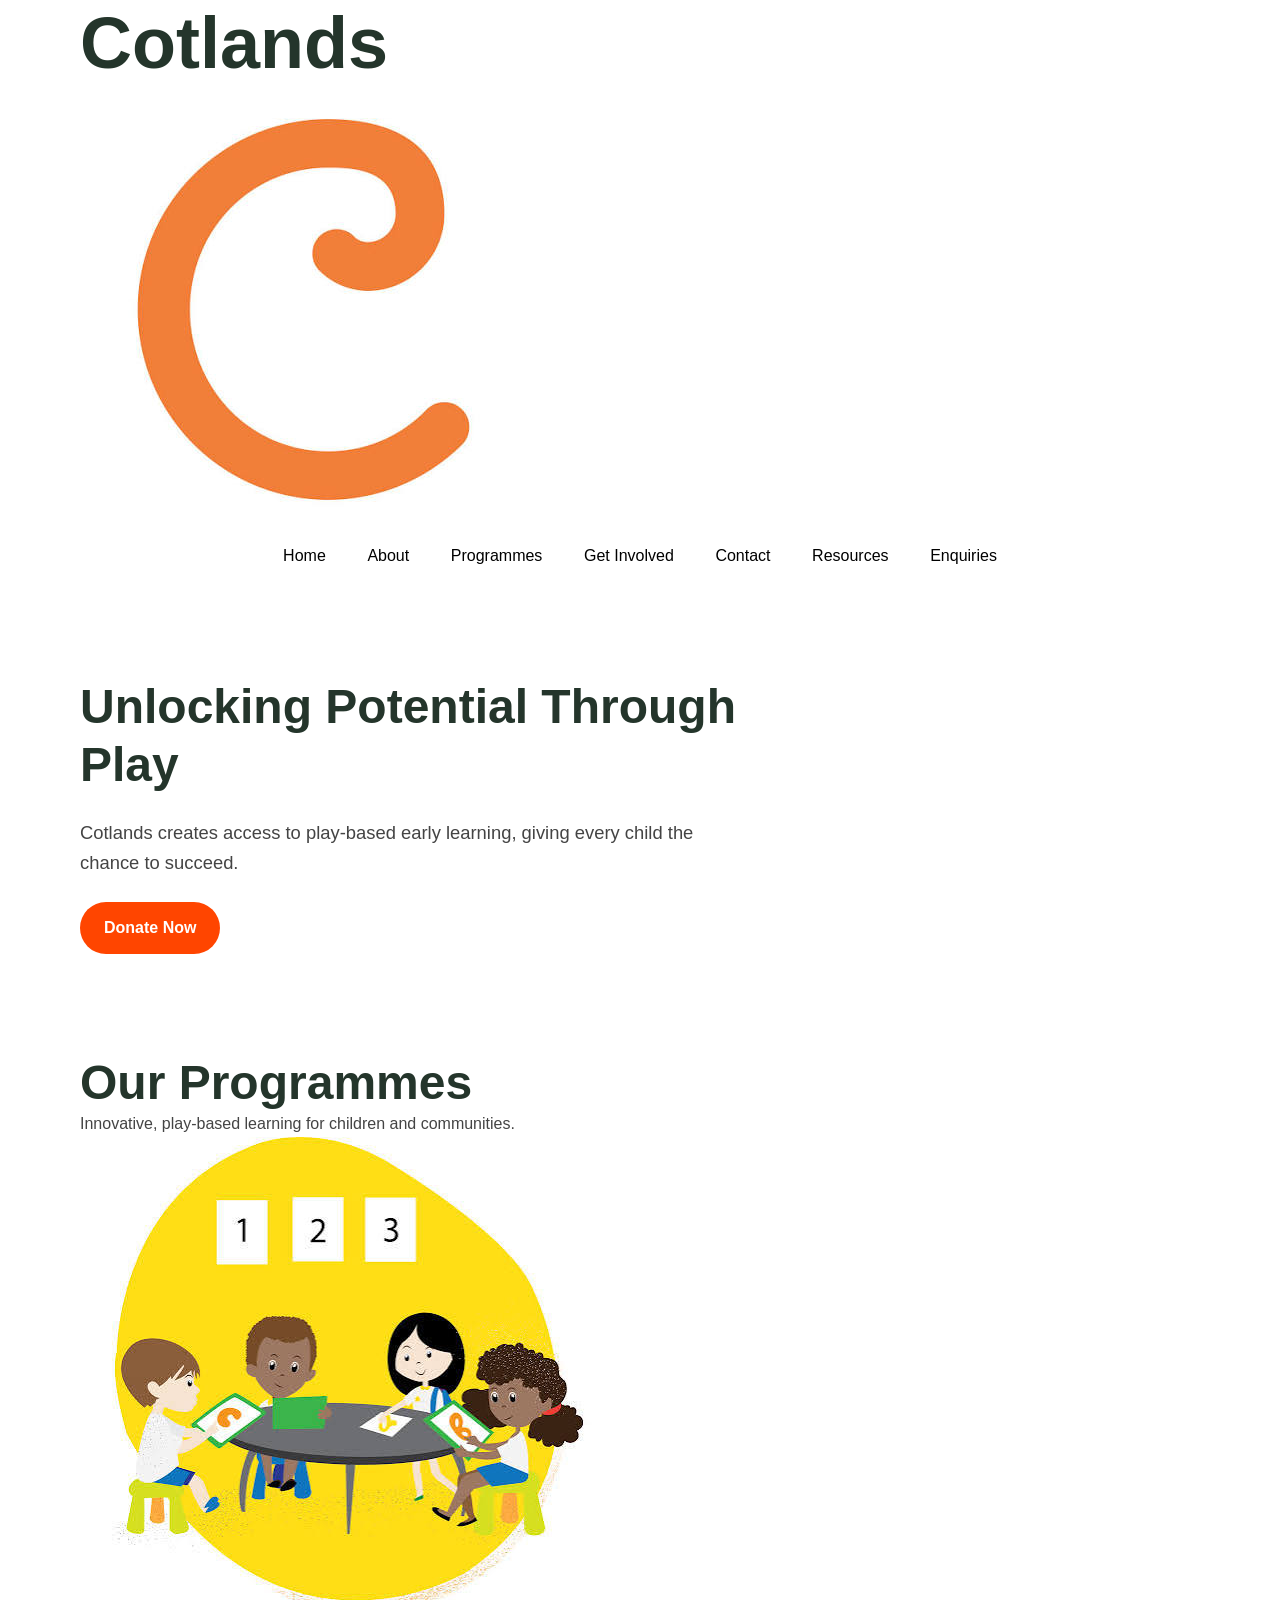
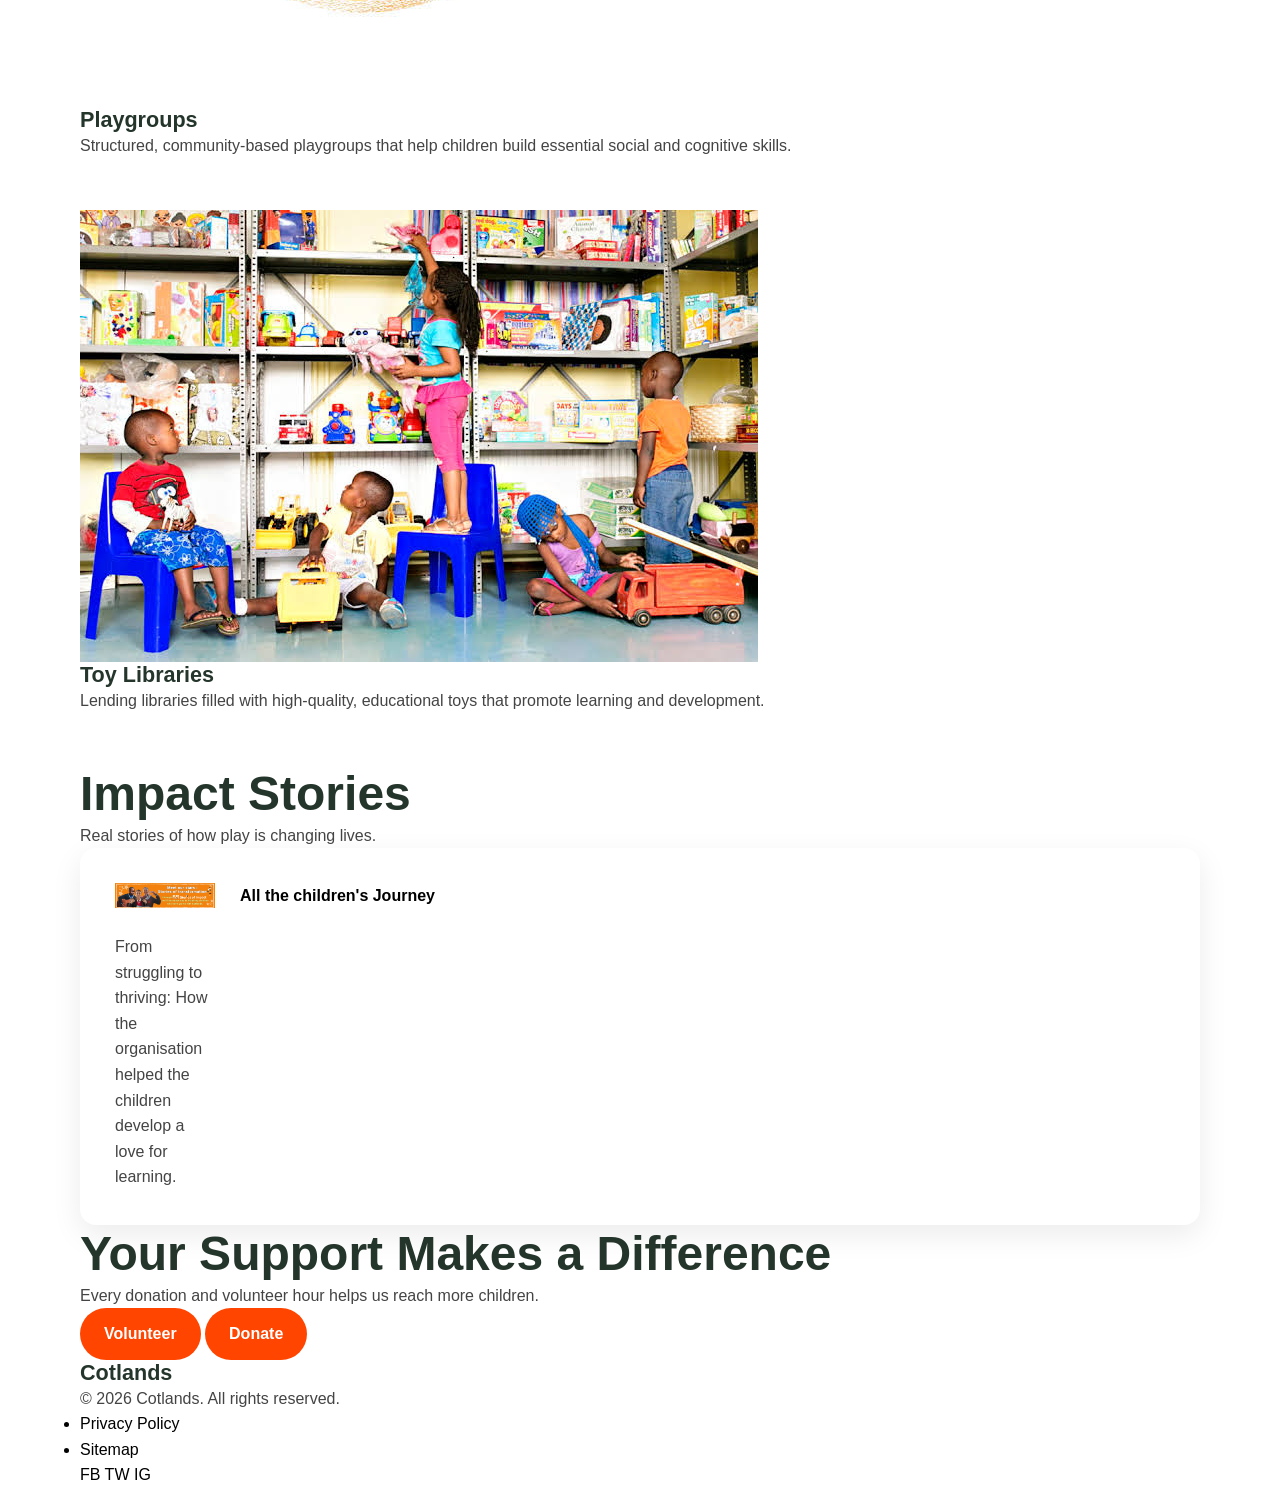
<file: index.html>
<!DOCTYPE html>
<html lang="en">
<head>
    <meta charset="UTF-8">
    <meta name="viewport" content="width=device-width, initial-scale=1.0">
    <title>Cotlands - Play-Based Early Learning</title>
    <meta name="robots" content="index, follow">
    <link rel="stylesheet" href="css/style.css">
    <script src="script.js" defer></script>
</head>
<body>
    <!-- ==================== HEADER ==================== -->
    <header>
        <div class="container header-container">
            <div class="logo">
                <a href="index.html">
                    <h1>Cotlands</h1>
                    <img src="logo.jpg" alt="COTLANDS !">
                </a>
            </div>
            <nav>
                <ul>
                    <li><a href="index.html" class="active">Home</a></li>
                    <li><a href="about.html">About</a></li>
                    <li><a href="programmes.html">Programmes</a></li>
                    <li><a href="get-involved.html">Get Involved</a></li>
                    <li><a href="contact.html">Contact</a></li>
                    <li><a href="resources.html">Resources</a></li>
                    <li><a href="enquiry.html">Enquiries</a></li>
                </ul>
            </nav>
        </div>
    </header>

    <!-- ==================== MAIN CONTENT ==================== -->
    <main>
        
        <section class="hero">
            <div class="container hero-content">
                <div class="hero-text">
                    <h2>Unlocking Potential Through Play</h2>
                    <p>Cotlands creates access to play-based early learning, giving every child the chance to succeed.</p>
                    <div class="hero-cta">
                        <a href="get-involved.html" class="btn btn-primary">Donate Now</a>
                        <a href="#about" class="btn btn-secondary">Learn More</a>
                    </div>
                </div>
                <!-- Hero image is set as a background in CSS -->
            </div>
        </section>

        <section class="programmes-overview" id="programmes">
            <div class="container">
                <h2>Our Programmes</h2>
                <p class="section-subtitle">Innovative, play-based learning for children and communities.</p>
                <div class="programme-grid">
                    <div class="programme-card">
                        <img src="playgroup.jpg" alt="Children participating in a Cotlands playgroup">
                        <h3>Playgroups</h3>
                        <p>Structured, community-based playgroups that help children build essential social and cognitive skills.</p>
                        <a href="programmes.html#playgroups" class="btn btn-secondary">Learn More</a>
                    </div>
                    <div class="programme-card">
                        <img src="toy library.jpg" alt="A Toy Library filled with educational toys">
                        <h3>Toy Libraries</h3>
                        <p>Lending libraries filled with high-quality, educational toys that promote learning and development.</p>
                        <a href="programmes.html#toy-libraries" class="btn btn-secondary">Learn More</a>
                    </div>
                </div>
            </div>
        </section>

        <section class="impact-stories">
            <div class="container">
                <h2>Impact Stories</h2>
                <p class="section-subtitle">Real stories of how play is changing lives.</p>
                <div class="story-grid">
                    <div class="story-card">
                        <img src="impacts.png" alt="The number of impacts the company has created in 
                        many childrens lives.">
                        <h4>All the children's Journey</h4>
                        <p>From struggling to thriving: How the organisation helped the children develop a love for learning.</p>
                        <a href="#" class="btn btn-secondary">Read More</a>
                    </div>
                    </div>
                </div>
            </div>
        </section>

        <!-- GET INVOLVED CALLOUT -->
        <section class="get-involved-callout">
            <div class="container">
                <h2>Your Support Makes a Difference</h2>
                <p>Every donation and volunteer hour helps us reach more children.</p>
                <div class="callout-cta">
                    <a href="get-involved.html#volunteer" class="btn btn-primary">Volunteer</a>
                    <a href="get-involved.html#donate" class="btn btn-primary">Donate</a>
                </div>
            </div>
        </section>
    </main>

    <!-- ==================== FOOTER ==================== -->
    <footer>
        <div class="container footer-container">
            <div class="footer-info">
                <h3>Cotlands</h3>
                <p>&copy; 2026 Cotlands. All rights reserved.</p>
            </div>
            <div class="footer-links">
                <ul>
                    <li><a href="#">Privacy Policy</a></li>
                    <li><a href="#">Sitemap</a></li>
                </ul>
            </div>
            <div class="footer-social">
                <a href="#" aria-label="Facebook">FB</a>
                <a href="#" aria-label="Twitter">TW</a>
                <a href="#" aria-label="Instagram">IG</a>
            </div>
        </div>
    </footer>

    <script src="js/script.js"></script>
</body>
</html>
</file>
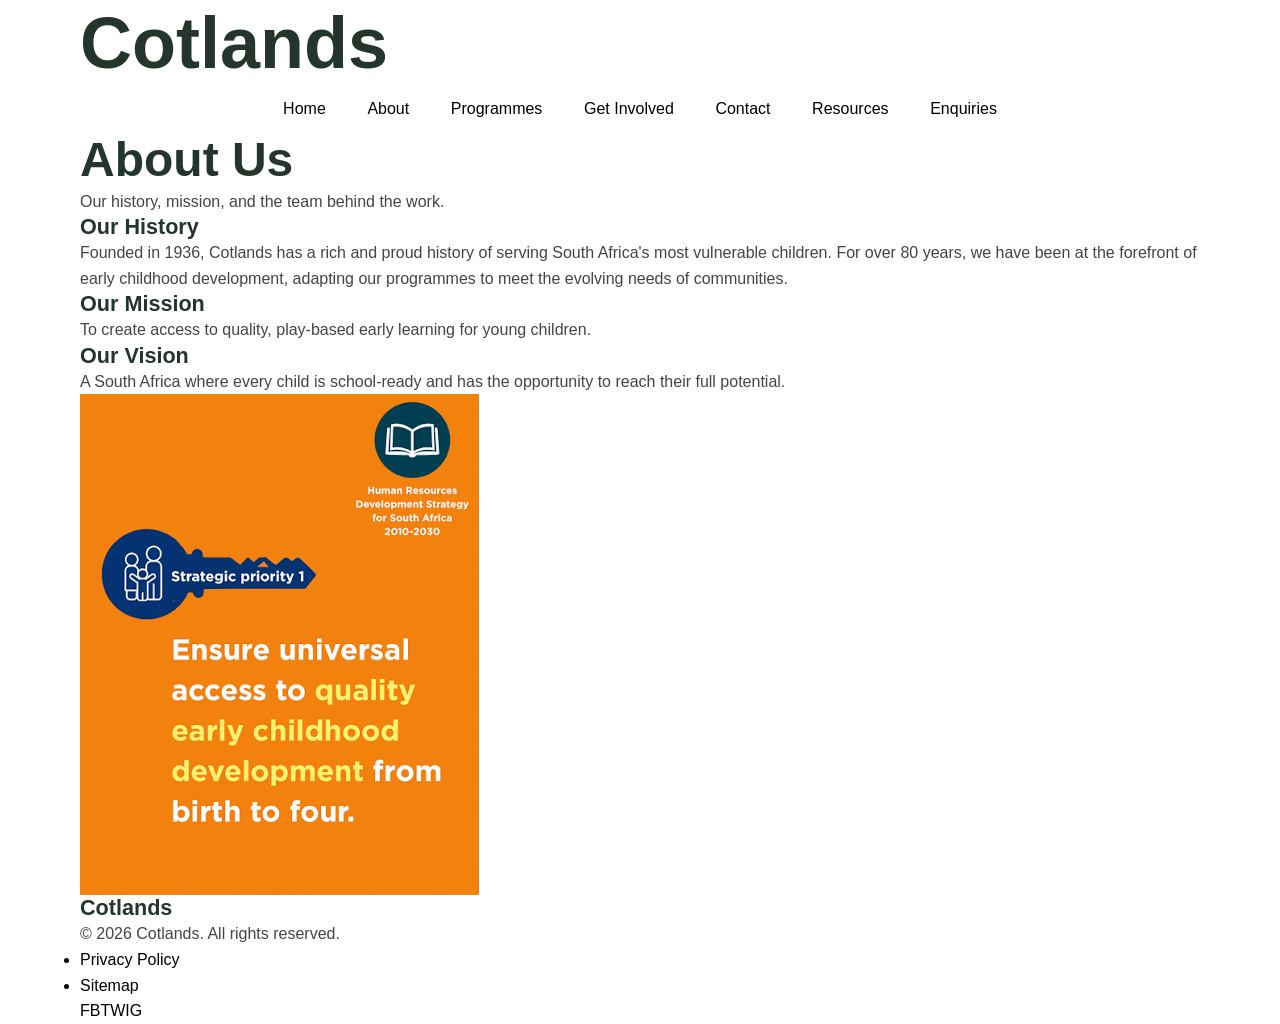
<file: about.html>
<!DOCTYPE html>
<html lang="en">
<head>
    <meta charset="UTF-8">
    <meta name="viewport" content="width=device-width, initial-scale=1.0">
    <title>Cotlands - About Us</title>
    <link rel="stylesheet" href="css/style.css">
     <script src="script.js" defer></script>
</head>
<body>
    <header>
        <div class="container header-container">
            <div class="logo"><a href="index.html"><h1>Cotlands</h1></a></div>
            <nav>
                <ul>
                    <li><a href="index.html">Home</a></li>
                    <li><a href="about.html" class="active">About</a></li>
                    <li><a href="programmes.html">Programmes</a></li>
                    <li><a href="get-involved.html">Get Involved</a></li>
                    <li><a href="contact.html">Contact</a></li>
                    <li><a href="resources.html">Resources</a></li>
                    <li><a href="enquiry.html">Enquiries</a></li>
                </ul>
            </nav>
        </div>
    </header>

    <main>
        <section class="page-header">
            <div class="container">
                <h2>About Us</h2>
                <p>Our history, mission, and the team behind the work.</p>
            </div>
        </section>

        <section class="about-content">
            <div class="container">
                <div class="about-grid">
                    <div class="about-text">
                        <h3>Our History</h3>
                        <p>Founded in 1936, Cotlands has a rich and proud history of serving South Africa's most vulnerable children. For over 80 years, we have been at the forefront of early childhood development, adapting our programmes to meet the evolving needs of communities.</p>
                        
                        <h3>Our Mission</h3>
                        <p>To create access to quality, play-based early learning for young children.</p>
                        
                        <h3>Our Vision</h3>
                        <p>A South Africa where every child is school-ready and has the opportunity to reach their full potential.</p>
                    </div>
                    <div class="about-image">
                        <img src="about.png" alt="Our Mission !">
                    </div>
                </div>
            </div>
        </section>
    </main>

    <footer>
        <div class="container footer-container">
            <div class="footer-info"><h3>Cotlands</h3><p>&copy; 2026 Cotlands. All rights reserved.</p></div>
            <div class="footer-links"><ul><li><a href="#">Privacy Policy</a></li><li><a href="#">Sitemap</a></li></ul></div>
            <div class="footer-social"><a href="#" aria-label="Facebook">FB</a><a href="#" aria-label="Twitter">TW</a><a href="#" aria-label="Instagram">IG</a></div>
        </div>
    </footer>
</body>
</html>
</file>
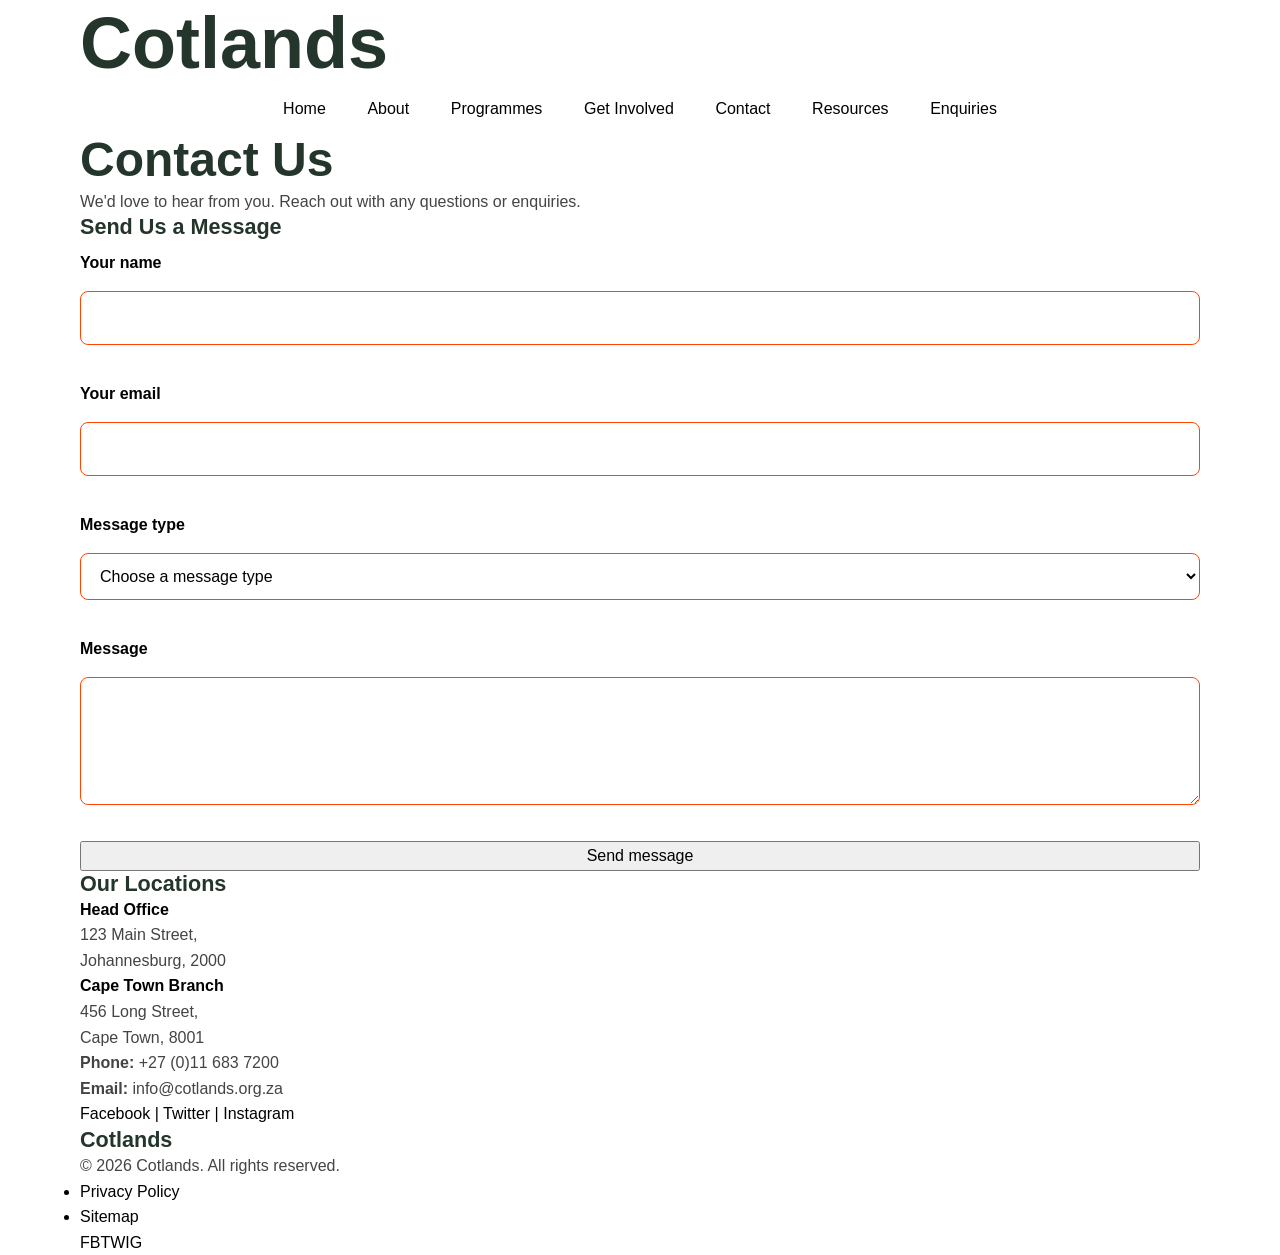
<file: contact.html>
<!DOCTYPE html>
<html lang="en">
<head>
    <meta charset="UTF-8">
    <meta name="viewport" content="width=device-width, initial-scale=1.0">
    <title>Cotlands - Contact Us</title>
    <link rel="stylesheet" href="css/style.css">
     <script src="script.js" defer></script>
</head>
<body>
    <header>
        <div class="container header-container">
            <div class="logo"><a href="index.html"><h1>Cotlands</h1></a></div>
            <nav>
                <ul>
                    <li><a href="index.html">Home</a></li>
                    <li><a href="about.html">About</a></li>
                    <li><a href="programmes.html">Programmes</a></li>
                    <li><a href="get-involved.html">Get Involved</a></li>
                    <li><a href="contact.html" class="active">Contact</a></li>
                    <li><a href="resources.html">Resources</a></li>
                    <li><a href="enquiry.html">Enquiries</a></li>
                </ul>
            </nav>
        </div>
    </header>

    <main>
        <section class="page-header">
            <div class="container">
                <h2>Contact Us</h2>
                <p>We'd love to hear from you. Reach out with any questions or enquiries.</p>
            </div>
        </section>

        <section class="contact-details">
            <div class="container">
                <div class="contact-grid">
                    <div class="contact-form">
                        <h3>Send Us a Message</h3>
                        <form id="contactForm" action="mailto:info@cotlands.org.za"
      method="post" enctype="text/plain" novalidate>
  <label for="contactName">Your name</label>
  <input id="contactName" name="name" type="text"
         minlength="2" maxlength="80" required>

  <label for="contactEmail">Your email</label>
  <input id="contactEmail" name="email" type="email" required>

  <label for="contactSubject">Message type</label>
  <select id="contactSubject" name="subject" required>
    <option value="">Choose a message type</option>
    <option>General question</option>
    <option>Feedback</option>
    <option>Media enquiry</option>
    <option>Other</option>
  </select>

  <label for="contactMessage">Message</label>
  <textarea id="contactMessage" name="message"
            minlength="10" maxlength="1500" required></textarea>

  <p id="contactStatus" role="status" aria-live="polite"></p>
  <button type="submit">Send message</button>
</form>
                    </div>
                    <div class="contact-info">
                        <h3>Our Locations</h3>
                        <div class="location">
                            <h4>Head Office</h4>
                            <p>123 Main Street,<br>Johannesburg, 2000</p>
                        </div>
                        <div class="location">
                            <h4>Cape Town Branch</h4>
                            <p>456 Long Street,<br>Cape Town, 8001</p>
                        </div>
                        <div class="contact-details">
                            <p><strong>Phone:</strong> +27 (0)11 683 7200</p>
                            <p><strong>Email:</strong> info@cotlands.org.za</p>
                        </div>
                        <div class="social-links">
                            <a href="#" aria-label="Facebook">Facebook</a> |
                            <a href="#" aria-label="Twitter">Twitter</a> |
                            <a href="#" aria-label="Instagram">Instagram</a>
                        </div>
                    </div>
                </div>
            </div>
        </section>
    </main>

    <footer>
        <div class="container footer-container">
            <div class="footer-info"><h3>Cotlands</h3><p>&copy; 2026 Cotlands. All rights reserved.</p></div>
            <div class="footer-links"><ul><li><a href="#">Privacy Policy</a></li><li><a href="#">Sitemap</a></li></ul></div>
            <div class="footer-social"><a href="#" aria-label="Facebook">FB</a><a href="#" aria-label="Twitter">TW</a><a href="#" aria-label="Instagram">IG</a></div>
        </div>
    </footer>
</body>
</html>
</file>
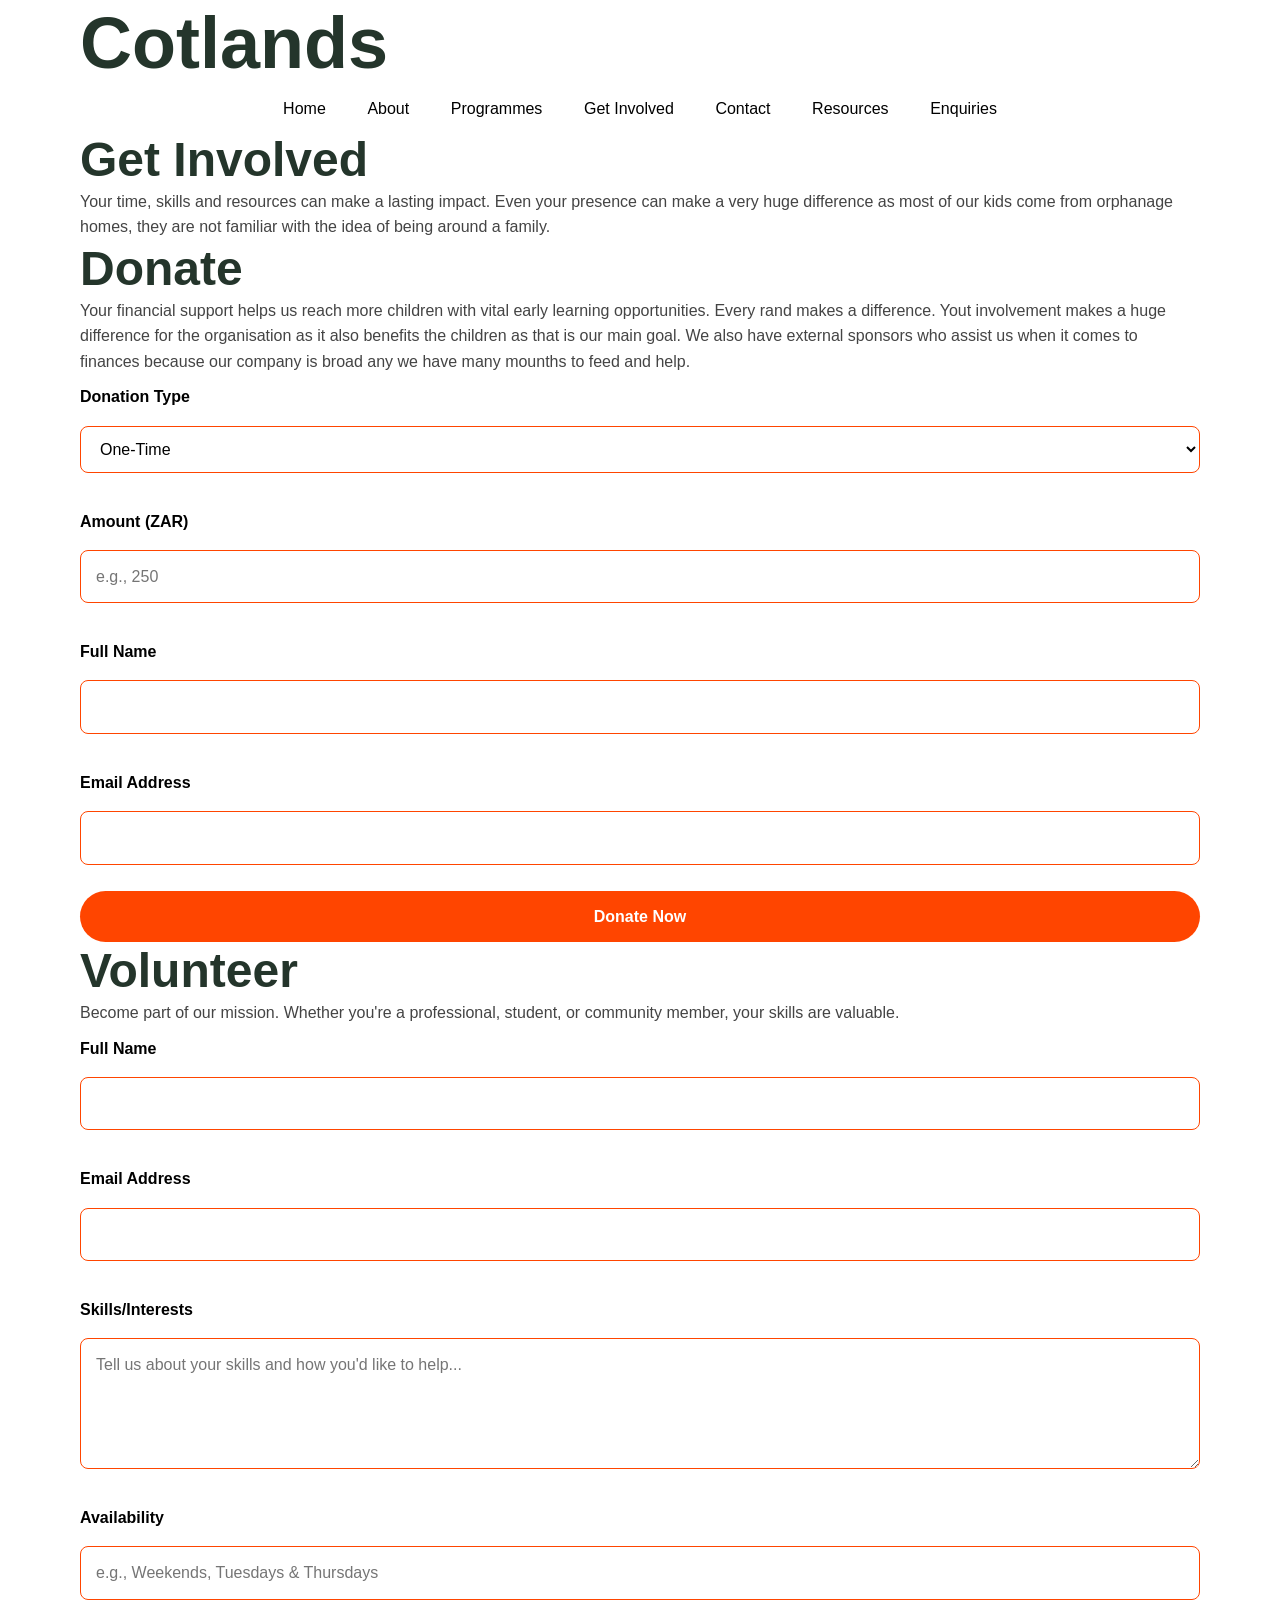
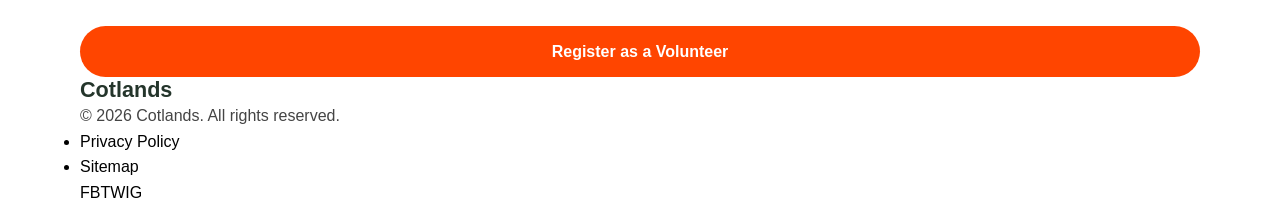
<file: get-involved.html>
<!DOCTYPE html>
<html lang="en">
<head>
    <meta charset="UTF-8">
    <meta name="viewport" content="width=device-width, initial-scale=1.0">
    <title>Cotlands - Get Involved</title>
    <link rel="stylesheet" href="css/style.css">
     <script src="script.js" defer></script>
</head>
<body>
    <header>
        <div class="container header-container">
            <div class="logo"><a href="index.html"><h1>Cotlands</h1></a></div>
            <nav>
                <ul>
                    <li><a href="index.html">Home</a></li>
                    <li><a href="about.html">About</a></li>
                    <li><a href="programmes.html">Programmes</a></li>
                    <li><a href="get-involved.html" class="active">Get Involved</a></li>
                    <li><a href="contact.html">Contact</a></li>
                    <li><a href="resources.html">Resources</a></li>
                    <li><a href="enquiry.html">Enquiries</a></li>
                </ul>
            </nav>
        </div>
    </header>

    <main>
        <section class="page-header">
            <div class="container">
                <h2>Get Involved</h2>
                <p>Your time, skills and resources can make a lasting impact. Even your presence can make
                    a very huge difference as most of our kids come from orphanage homes, they are not familiar
                    with the idea of being around a family.
                </p>
            </div>
        </section>

        <section id="donate" class="involve-section">
            <div class="container">
                <h2>Donate</h2>
                <p>Your financial support helps us reach more children with vital early learning opportunities. Every rand makes a difference. 
                    Yout involvement makes a huge difference for the organisation as it also benefits the children as that is our main goal. 
                    We also have external sponsors who assist us when it comes to finances because our company is broad any we have many mounths to 
                    feed and help.
                </p>
                <form action="#" method="post">
                    <label for="donation-type">Donation Type</label>
                    <select id="donation-type" name="donation-type">
                        <option value="one-time">One-Time</option>
                        <option value="monthly">Monthly</option>
                    </select>
                    
                    <label for="donation-amount">Amount (ZAR)</label>
                    <input type="number" id="donation-amount" name="amount" min="10" placeholder="e.g., 250">

                    <label for="name">Full Name</label>
                    <input type="text" id="name" name="name" required>

                    <label for="email">Email Address</label>
                    <input type="email" id="email" name="email" required>

                    <button type="submit" class="btn btn-primary">Donate Now</button>
                </form>
            </div>
        </section>

        <section id="volunteer" class="involve-section">
            <div class="container">
                <h2>Volunteer</h2>
                <p>Become part of our mission. Whether you're a professional, student, or community member, your skills are valuable.</p>
                <form action="#" method="post">
                    <label for="vol-name">Full Name</label>
                    <input type="text" id="vol-name" name="name" required>
                    
                    <label for="vol-email">Email Address</label>
                    <input type="email" id="vol-email" name="email" required>

                    <label for="vol-skills">Skills/Interests</label>
                    <textarea id="vol-skills" name="skills" rows="4" placeholder="Tell us about your skills and how you'd like to help..."></textarea>

                    <label for="vol-availability">Availability</label>
                    <input type="text" id="vol-availability" name="availability" placeholder="e.g., Weekends, Tuesdays & Thursdays">

                    <button type="submit" class="btn btn-primary">Register as a Volunteer</button>
                </form>
            </div>
        </section>
    </main>

    <footer>
        <div class="container footer-container">
            <div class="footer-info"><h3>Cotlands</h3><p>&copy; 2026 Cotlands. All rights reserved.</p></div>
            <div class="footer-links"><ul><li><a href="#">Privacy Policy</a></li><li><a href="#">Sitemap</a></li></ul></div>
            <div class="footer-social"><a href="#" aria-label="Facebook">FB</a><a href="#" aria-label="Twitter">TW</a><a href="#" aria-label="Instagram">IG</a></div>
        </div>
    </footer>
</body>
</html>
</file>
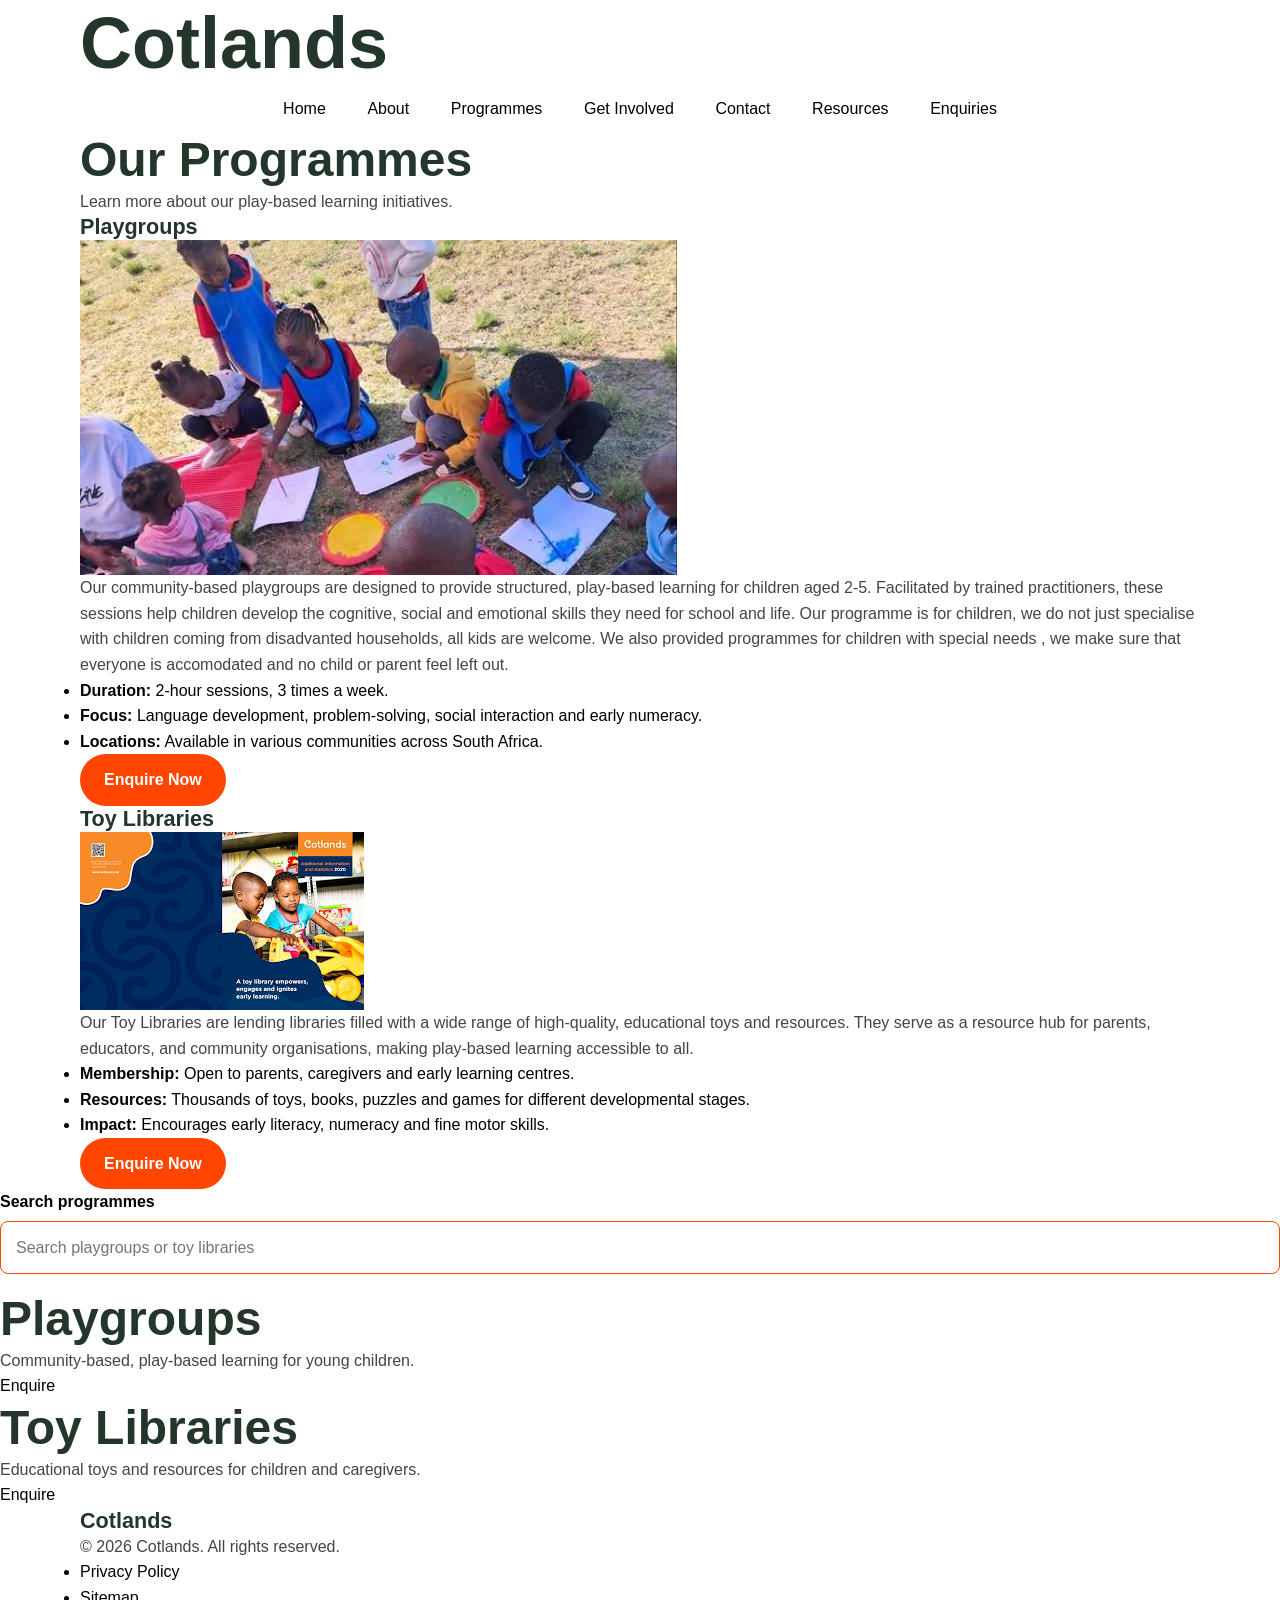
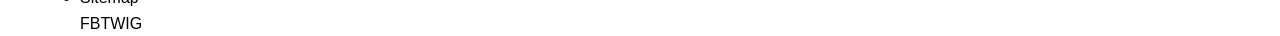
<file: Programmes.html>
<!DOCTYPE html>
<html lang="en">
<head>
    <meta charset="UTF-8">
    <meta name="viewport" content="width=device-width, initial-scale=1.0">
    <title>Cotlands - Our Programmes</title>
    <link rel="stylesheet" href="css/style.css">
    <script src="script.js" defer></script>
</head>
<body>
    <header>
        <div class="container header-container">
            <div class="logo"><a href="index.html"><h1>Cotlands</h1></a></div>
            <nav>
                <ul>
                    <li><a href="index.html">Home</a></li>
                    <li><a href="about.html">About</a></li>
                    <li><a href="programmes.html" class="active">Programmes</a></li>
                    <li><a href="get-involved.html">Get Involved</a></li>
                    <li><a href="contact.html">Contact</a></li>
                    <li><a href="resources.html">Resources</a></li>
                    <li><a href="enquiry.html">Enquiries</a></li>
                </ul>
            </nav>
        </div>
    </header>

    <main>
        <section class="page-header">
            <div class="container">
                <h2>Our Programmes</h2>
                <p>Learn more about our play-based learning initiatives.</p>
            </div>
        </section>

        <section class="programmes-detail">
            <div class="container">
                <div id="playgroups" class="programme-detail-card">
                    <h3>Playgroups</h3>
                    <img src="playgroup detail.jpg" alt="Children in a playgroup">
                    <p>Our community-based playgroups are designed to provide structured, play-based learning for children aged 2-5. Facilitated by trained practitioners, these sessions help children develop the cognitive, social and emotional skills they need for school and life. 
                        Our programme is for children, we do not just specialise with children coming from disadvanted households, all kids are welcome. We also provided programmes for children with special needs , we make sure that everyone is accomodated and no child or parent feel
                        left out.
                    </p>
                    <ul>
                        <li><strong>Duration:</strong> 2-hour sessions, 3 times a week.</li>
                        <li><strong>Focus:</strong> Language development, problem-solving, social interaction and early numeracy.</li>
                        <li><strong>Locations:</strong> Available in various communities across South Africa.</li>
                    </ul>
                    <a href="contact.html" class="btn btn-primary">Enquire Now</a>
                </div>
                
                <div id="toy-libraries" class="programme-detail-card">
                    <h3>Toy Libraries</h3>
                    <img src="toy library detail.jpg" alt="Toy Library shelves">
                    <p>Our Toy Libraries are lending libraries filled with a wide range of high-quality, educational toys and resources. They serve as a resource hub for parents, educators, and community organisations, making play-based learning accessible to all.</p>
                    <ul>
                        <li><strong>Membership:</strong> Open to parents, caregivers and early learning centres.</li>
                        <li><strong>Resources:</strong> Thousands of toys, books, puzzles and games for different developmental stages.</li>
                        <li><strong>Impact:</strong> Encourages early literacy, numeracy and fine motor skills.</li>
                    </ul>
                    <a href="contact.html" class="btn btn-primary">Enquire Now</a>
                </div>
            </div>
        </section>
    </main>
       <label for="programmeSearch">Search programmes</label>
<input id="programmeSearch" type="search"
       placeholder="Search playgroups or toy libraries">

<p id="programmeCount" aria-live="polite"></p>

<div class="programme-grid">
  <article class="programme-card" data-programme>
    <h2>Playgroups</h2>
    <p>Community-based, play-based learning for young children.</p>
    <a href="enquiry.html">Enquire</a>
  </article>

  <article class="programme-card" data-programme>
    <h2>Toy Libraries</h2>
    <p>Educational toys and resources for children and caregivers.</p>
    <a href="enquiry.html">Enquire</a>
  </article>
</div>
    <footer>
        <div class="container footer-container">
            <div class="footer-info"><h3>Cotlands</h3><p>&copy; 2026 Cotlands. All rights reserved.</p></div>
            <div class="footer-links"><ul><li><a href="#">Privacy Policy</a></li><li><a href="#">Sitemap</a></li></ul></div>
            <div class="footer-social"><a href="#" aria-label="Facebook">FB</a><a href="#" aria-label="Twitter">TW</a><a href="#" aria-label="Instagram">IG</a></div>
        </div>
    </footer>
</body>
</html>
</file>
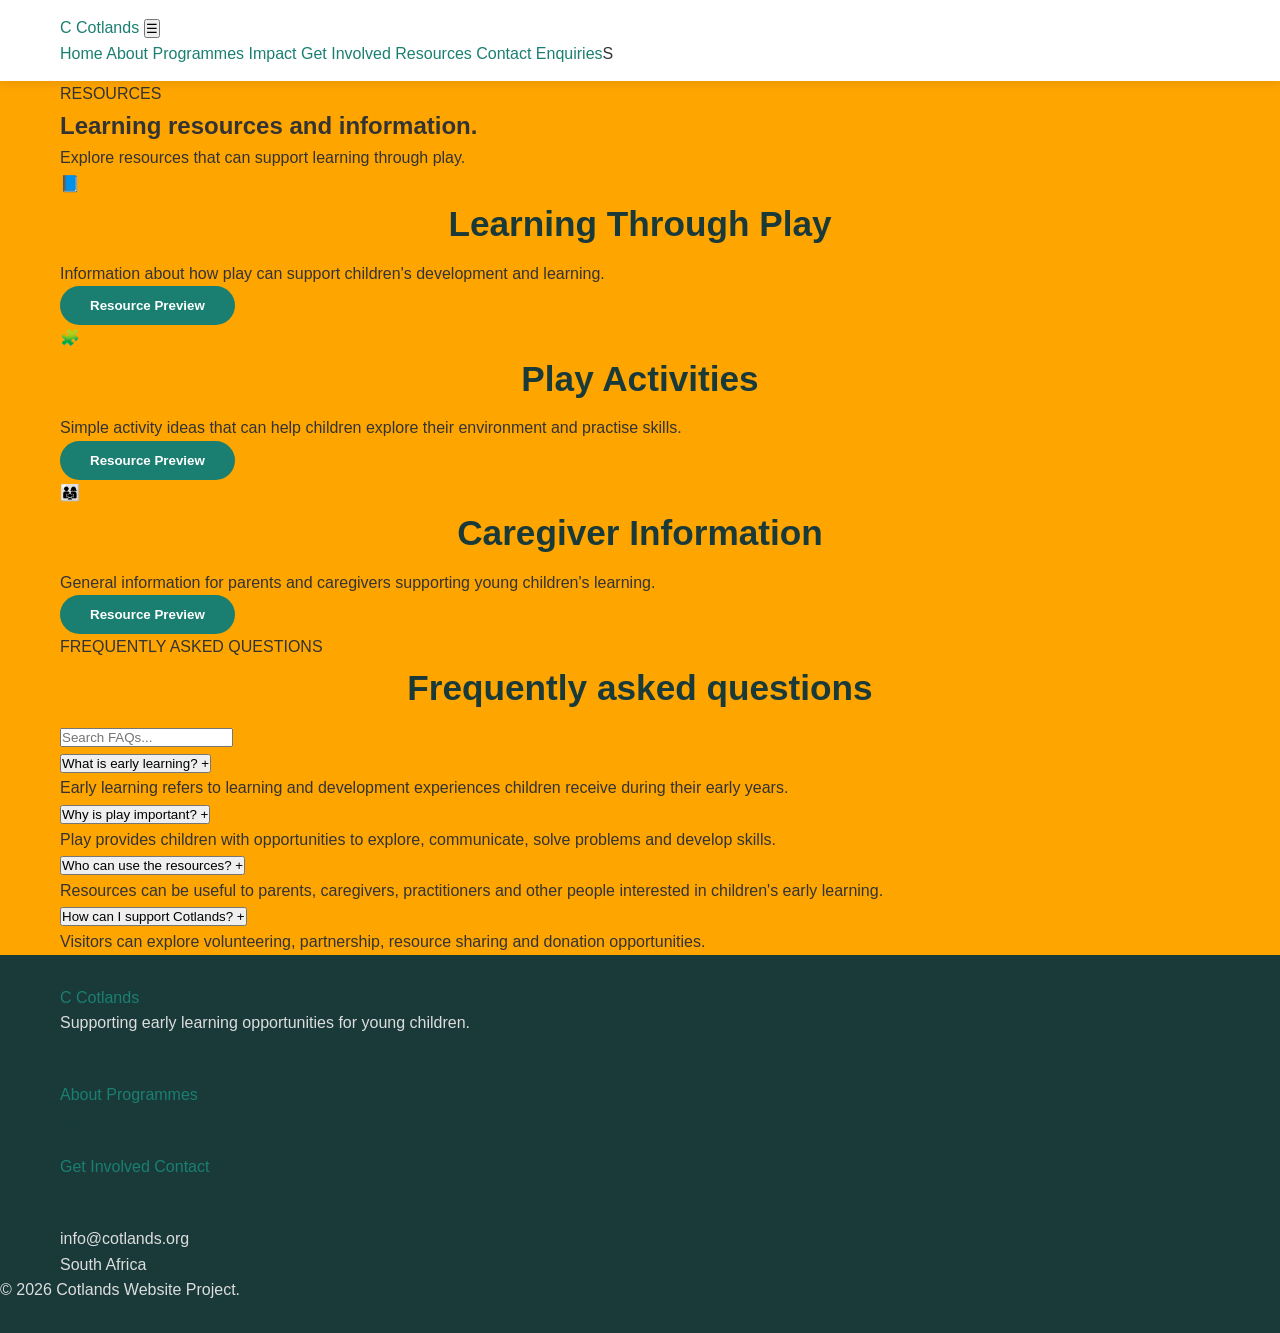
<file: Resources.html>
<!DOCTYPE html>
<html lang="en">

<head>

    <meta charset="UTF-8">

    <meta name="viewport"
          content="width=device-width, initial-scale=1.0">

    <title>Resources | Cotlands</title>

    <link rel="stylesheet" href="style.css">
     <script src="script.js" defer></script>

</head>

<body>

<header class="site-header">

<div class="container nav-container">

    <a href="index.html" class="logo">
        <span class="logo-icon">C</span>
        Cotlands
    </a>

    <button class="menu-toggle" id="menuToggle">
        ☰
    </button>

    <nav id="mainNav" class="main-nav">

        <a href="index.html">Home</a>
        <a href="about.html">About</a>
        <a href="programmes.html">Programmes</a>
        <a href="impact.html">Impact</a>
        <a href="get-involved.html">Get Involved</a>
        <a href="resources.html" class="active">Resources</a>
        <a href="contact.html">Contact</a>
        <a href="enquiry.html">Enquiries</a>S

    </nav>

</div>

</header>


<main>

<section class="page-hero">

<div class="container">

    <span class="eyebrow">
        RESOURCES
    </span>

    <h1>
        Learning resources and information.
    </h1>

    <p>
        Explore resources that can support learning through play.
    </p>

</div>

</section>


<section class="section">

<div class="container">

<div class="resource-grid">

    <article class="resource-card">

        <span>📘</span>

        <h2>
            Learning Through Play
        </h2>

        <p>
            Information about how play can support children's
            development and learning.
        </p>

        <button class="btn btn-secondary resource-button">
            Resource Preview
        </button>

    </article>


    <article class="resource-card">

        <span>🧩</span>

        <h2>
            Play Activities
        </h2>

        <p>
            Simple activity ideas that can help children explore
            their environment and practise skills.
        </p>

        <button class="btn btn-secondary resource-button">
            Resource Preview
        </button>

    </article>


    <article class="resource-card">

        <span>👨‍👩‍👧</span>

        <h2>
            Caregiver Information
        </h2>

        <p>
            General information for parents and caregivers supporting
            young children's learning.
        </p>

        <button class="btn btn-secondary resource-button">
            Resource Preview
        </button>

    </article>

</div>

</div>

</section>


<section class="section light-section">

<div class="container">

<div class="section-heading">

    <span class="eyebrow">
        FREQUENTLY ASKED QUESTIONS
    </span>

    <h2>
        Frequently asked questions
    </h2>

</div>


<input type="search"
       id="faqSearch"
       class="faq-search"
       placeholder="Search FAQs..."
       aria-label="Search frequently asked questions">


<div id="faqList" class="faq-list">

    <article class="faq-item">

        <button class="faq-question">
            What is early learning?
            <span>+</span>
        </button>

        <div class="faq-answer">

            <p>
                Early learning refers to learning and development
                experiences children receive during their early years.
            </p>

        </div>

    </article>


    <article class="faq-item">

        <button class="faq-question">
            Why is play important?
            <span>+</span>
        </button>

        <div class="faq-answer">

            <p>
                Play provides children with opportunities to explore,
                communicate, solve problems and develop skills.
            </p>

        </div>

    </article>


    <article class="faq-item">

        <button class="faq-question">
            Who can use the resources?
            <span>+</span>
        </button>

        <div class="faq-answer">

            <p>
                Resources can be useful to parents, caregivers,
                practitioners and other people interested in
                children's early learning.
            </p>

        </div>

    </article>


    <article class="faq-item">

        <button class="faq-question">
            How can I support Cotlands?
            <span>+</span>
        </button>

        <div class="faq-answer">

            <p>
                Visitors can explore volunteering, partnership,
                resource sharing and donation opportunities.
            </p>

        </div>

    </article>

</div>

</div>

</section>

</main>


<footer class="site-footer">

<div class="container footer-grid">

    <div>
        <a href="index.html" class="logo footer-logo">
            <span class="logo-icon">C</span>
            Cotlands
        </a>
        <p>
            Supporting early learning opportunities for young children.
        </p>
    </div>

    <div>
        <h3>Explore</h3>
        <a href="about.html">About</a>
        <a href="Programmes.html">Programmes</a>
    </div>

    <div>
        <h3>Support</h3>
        <a href="Get Involved.html">Get Involved</a>
        <a href="contact.html">Contact</a>
    </div>

    <div>
        <h3>Contact</h3>
        <p>info@cotlands.org</p>
        <p>South Africa</p>
    </div>

</div>

<div class="footer-bottom">
    <p>&copy; <span id="currentYear"></span> Cotlands Website Project.</p>
</div>

</footer>

<script src="script.js"></script>

</body>
</html>
</file>
<file: css/style.css>
/* =========================================
   COTLANDS WEBSITE
   ========================================= */


[hidden] {
  display: none !important;
}

input,
select,
textarea {
  box-sizing: border-box;
  width: 100%;
  max-width: 100%;
  padding: 0.75rem;
  margin: 0.35rem 0 1rem;
}

input:focus,
select:focus,
textarea:focus,
button:focus,
a:focus {
  outline: 3px solid #f0a500;
  outline-offset: 2px;
}

textarea {
  min-height: 8rem;
  resize: vertical;
}
* {
    margin: 0;
    padding: 0;
    box-sizing: border-box;
}


html {
    scroll-behavior: smooth;
}


body {
    font-family: Aptos, Arial, sans-serif;
    line-height: 1.6;
    color: black;
    background: white;
}


img {
    max-width: 100%;
    display: block;
}


a {
    text-decoration: none;
    color: inherit;
}


button,
input,
textarea,
select {
    font: inherit;
}


/* ---------- VARIABLES ---------- */

:root {

    --orange: orangered;
    --orange-dark: orangered;

    --green: -- --green;
    --green-dark: --green;

    --dark: #24352b;
    --text: #444444;

    --light: #f8f5ef;
    --cream: #fffaf3;

    --white: #ffffff;

    --border: #e2e2e2;

    --shadow:
        0 10px 30px rgba(0, 0, 0, 0.08);

    --radius: 16px;
}


/* ---------- GENERAL ---------- */

.container {
    width: min(1120px, 92%);
    margin: auto;
}


.section {
    padding: 80px 0;
}


.light-section {
    background: var(--light);
}


.section-heading {
    max-width: 700px;
    margin-bottom: 45px;
}


.section-heading p {
    margin-top: 15px;
    color: brown;
}


.eyebrow {
    display: inline-block;
    color: var(--orange);
    font-size: 0.82rem;
    font-weight: 800;
    letter-spacing: 1.5px;
    margin-bottom: 12px;
}


h1,
h2,
h3 {
    color: var(--dark);
    line-height: 1.2;
}


h1 {
    font-size: clamp(2.4rem, 6vw, 4.5rem);
}


h2 {
    font-size: clamp(2rem, 4vw, 3rem);
}


h3 {
    font-size: 1.35rem;
}


p {
    color: var(--text);
}


/* ---------- HEADER ---------- */

.site-header {
    position: sticky;
    top: 0;
    z-index: 1000;
    background: white;
    border-bottom: 1px solid var(--border);
}


.nav-container {
    min-height: 76px;
    display: flex;
    align-items: center;
    justify-content: space-between;
}


.logo {
    display: flex;
    align-items: center;
    gap: 10px;
    color: var(--green);
    font-size: 1.45rem;
    font-weight: 800;
}


.logo-icon {
    width: 40px;
    height: 40px;
    display: grid;
    place-items: center;
    background: var(--orange);
    color: white;
    border-radius: 50%;
}


.main-nav {
    display: flex;
    align-items: center;
    gap: 18px;
}


.main-nav a {
    padding: 8px 5px;
    font-weight: 600;
    color: black;
}


.main-nav a:hover,
.main-nav a.active {
    color: var(--orange);
}


.main-nav .nav-donate {
    background: var(--orange);
    color: white;
    padding: 10px 18px;
    border-radius: 30px;
}


.main-nav .nav-donate:hover,
.main-nav .nav-donate.active {
    background: var(--orange-dark);
    color: white;
}


.menu-toggle {
    display: none;
    border: none;
    background: transparent;
    font-size: 1.8rem;
    cursor: pointer;
}


/* ---------- HERO ---------- */

.hero {
    background:
        linear-gradient(
            135deg,
            white,
            white
        );

    padding: 100px 0;
}


.hero-content {
    display: grid;
    grid-template-columns: 1.4fr 0.8fr;
    gap: 70px;
    align-items: center;
}


.hero h1 span {
    display: block;
    color: var(--orange);
}


.hero-text p {
    max-width: 650px;
    font-size: 1.15rem;
    margin: 25px 0;
}


.hero-buttons {
    display: flex;
    gap: 15px;
    flex-wrap: wrap;
}


.hero-card {
    background: white;
    padding: 45px 35px;
    border-radius: 30px;
    box-shadow: var(--shadow);
    text-align: center;
}


.hero-circle {
    width: 120px;
    height: 120px;
    margin: 0 auto 25px;
    display: grid;
    place-items: center;
    background: white;
    border-radius: 50%;
    font-size: 4rem;
}


.hero-card p {
    margin-top: 12px;
}


/* ---------- BUTTONS ---------- */

.btn {
    display: inline-block;
    border: none;
    padding: 13px 24px;
    border-radius: 30px;
    cursor: pointer;
    font-weight: 700;
    transition: 0.2s ease;
}


.btn:hover {
    transform: translateY(-2px);
}


.btn-primary {
    background: var(--orange);
    color: white;
}


.btn-primary:hover {
    background: var(--orange-dark);
}


.btn-secondary {
    background: var(--green);
    color: white;
}


.btn-secondary:hover {
    background: var(--green-dark);
}


.btn-light {
    background: white;
    color: var(--green);
}


.btn-outline-light {
    border: 2px solid white;
    color: white;
}


/* ---------- TWO COLUMN ---------- */

.two-column {
    display: grid;
    grid-template-columns: 1fr 1fr;
    gap: 70px;
    align-items: start;
}


.two-column p {
    margin-bottom: 18px;
}


.text-link {
    color: var(--orange);
    font-weight: 700;
}


/* ---------- CARDS ---------- */

.card-grid {
    display: grid;
    grid-template-columns:
        repeat(3, 1fr);
    gap: 25px;
}


.info-card,
.large-card,
.resource-card,
.news-card {
    background: white;
    border: 1px solid var(--border);
    border-radius: var(--radius);
    padding: 30px;
    box-shadow: 0 5px 20px rgba(0, 0, 0, 0.04);
}


.info-card h3,
.large-card h2,
.resource-card h2,
.news-card h2 {
    margin: 15px 0;
}


.info-card p,
.large-card p,
.resource-card p,
.news-card p {
    margin-bottom: 20px;
}


.info-card a {
    color: var(--orange);
    font-weight: 700;
}


.card-icon {
    font-size: 2.5rem;
}


.large-card {
    height: 100%;
}


/* ---------- IMPACT ---------- */

.impact-grid {
    display: grid;
    grid-template-columns:
        repeat(4, 1fr);
    gap: 25px;
}


.impact-item {
    padding: 30px;
    background: var(--cream);
    border-radius: var(--radius);
    border: 1px solid orangered;
}


.impact-item span {
    font-size: 2.4rem;
}


.impact-item h3,
.impact-item h2 {
    margin: 15px 0;
}


.impact-large {
    font-size: 4rem !important;
}


.center-button {
    text-align: center;
    margin-top: 40px;
}


/* ---------- CTA ---------- */

.cta-section {
    padding: 80px 0;
    background: var(--green);
    text-align: center;
}


.cta-section h2,
.cta-section p {
    color: white;
}


.cta-section p {
    max-width: 650px;
    margin: 20px auto 30px;
}


/* ---------- PAGE HERO ---------- */

.page-hero {
    padding: 80px 0;
    background:
        linear-gradient(
            135deg,
            #fff9ef,
            #eef6ef
        );
}


.page-hero p {
    max-width: 700px;
    margin-top: 20px;
    font-size: 1.1rem;
}


/* ---------- TAGS ---------- */

.tag-list {
    display: flex;
    flex-wrap: wrap;
    gap: 12px;
}


.tag-list span {
    background:whitesmoke;
    color: var(--green);
    padding: 10px 18px;
    border-radius: 30px;
    font-weight: 600;
}


/* ---------- CHECK LIST ---------- */

.check-list {
    list-style: none;
    margin: 20px 0;
}


.check-list li {
    margin: 10px 0;
}


.check-list li::before {
    content: "✓";
    color: var(--green);
    font-weight: bold;
    margin-right: 10px;
}


/* ---------- STORY ---------- */

.story-card {
    background: white;
    padding: 35px;
    border-radius: var(--radius);
    display: grid;
    grid-template-columns: 100px 1fr;
    gap: 25px;
    box-shadow: var(--shadow);
}


.story-icon {
    font-size: 4rem;
}


/* ---------- MODAL ---------- */

.modal {
    display: none;
    position: fixed;
    inset: 0;
    background: rgba(0, 0, 0, 0.6);
    z-index: 2000;
    padding: 20px;
    place-items: center;
}


.modal.show {
    display: grid;
}


.modal-content {
    position: relative;
    width: min(550px, 100%);
    background: white;
    padding: 35px;
    border-radius: var(--radius);
}


.modal-close {
    position: absolute;
    top: 12px;
    right: 15px;
    border: none;
    background: none;
    font-size: 2rem;
    cursor: pointer;
}


/* ---------- FORMS ---------- */

.form-card {
    background: white;
    border: 1px solid var(--border);
    padding: 35px;
    border-radius: var(--radius);
    box-shadow: var(--shadow);
}


form {
    display: flex;
    flex-direction: column;
    gap: 10px;
}


label {
    font-weight: 700;
    margin-top: 10px;
}


input,
textarea,
select {
    width: 100%;
    padding: 13px 15px;
    border: 1px solid orangered;
    border-radius: 8px;
    background: white;
}


input:focus,
textarea:focus,
select:focus {
    outline: 3px solid rgba(233, 120, 36, 0.2);
    border-color: var(--orange);
}


.form-message {
    margin-top: 15px;
    font-weight: 600;
}


/* ---------- DONATION ---------- */

.donation-layout {
    display: grid;
    grid-template-columns: 1fr 0.8fr;
    gap: 60px;
    align-items: start;
}


.donation-options {
    display: grid;
    grid-template-columns:
        repeat(2, 1fr);
    gap: 12px;
    margin: 20px 0;
}


.donation-btn {
    padding: 18px;
    background: white;
    border: 2px solid var(--border);
    border-radius: 10px;
    cursor: pointer;
    font-weight: 800;
    color: var(--green);
}


.donation-btn:hover,
.donation-btn.selected {
    border-color: var(--orange);
    background: #fff5eb;
}


.donation-summary {
    margin: 25px 0;
    padding: 20px;
    background: var(--light);
    border-radius: 10px;
    display: flex;
    justify-content: space-between;
}


.donation-summary strong {
    color: var(--orange);
    font-size: 1.4rem;
}


.donation-card {
    background: var(--green);
    color: white;
    padding: 40px;
    border-radius: 20px;
}


.donation-card h2,
.donation-card p,
.donation-card li {
    color: white;
}


.donation-card .card-icon {
    margin-bottom: 15px;
}


/* ---------- FAQ ---------- */

.faq-search {
    margin-bottom: 25px;
}


.faq-list {
    display: flex;
    flex-direction: column;
    gap: 12px;
}


.faq-item {
    background: white;
    border: 1px solid var(--border);
    border-radius: 10px;
    overflow: hidden;
}


.faq-question {
    width: 100%;
    padding: 20px;
    border: none;
    background: white;
    text-align: left;
    cursor: pointer;
    display: flex;
    justify-content: space-between;
    font-weight: 700;
}


.faq-answer {
    display: none;
    padding: 0 20px 20px;
}


.faq-item.open .faq-answer {
    display: block;
}


/* ---------- RESOURCES ---------- */

.resource-grid {
    display: grid;
    grid-template-columns:
        repeat(3, 1fr);
    gap: 25px;
}


.resource-card > span {
    font-size: 3rem;
}


/* ---------- NEWS ---------- */

.news-grid {
    display: grid;
    grid-template-columns:
        repeat(3, 1fr);
    gap: 25px;
}


.news-date {
    color: var(--orange);
    font-weight: 800;
    font-size: 0.8rem;
    letter-spacing: 1px;
    margin-bottom: 15px;
}


/* ---------- CONTACT ---------- */

.contact-layout {
    display: grid;
    grid-template-columns: 0.8fr 1.2fr;
    gap: 60px;
}


.contact-item {
    display: flex;
    gap: 15px;
    margin-top: 25px;
    align-items: flex-start;
}


.contact-item span {
    font-size: 1.5rem;
}


/* ---------- FOOTER ---------- */

.site-footer {
    background:black;
    padding-top: 60px;
}


.footer-grid {
    display: grid;
    grid-template-columns:
        1.5fr repeat(3, 1fr);
    gap: 40px;
    padding-bottom: 50px;
}


.footer-logo {
    color: white;
    margin-bottom: 15px;
}


.site-footer h3 {
    color: white;
    margin-bottom: 15px;
}


.site-footer p {
    color: #d7ded9;
    margin-bottom: 8px;
}


.site-footer a {
    display: block;
    color: #d7ded9;
    margin-bottom: 8px;
}


.site-footer a:hover {
    color: white;
}


.footer-bottom {
    border-top: 1px solid rgba(255,255,255,0.15);
    text-align: center;
    padding: 20px;
}

nav ul {
  display: flex;
  flex-wrap: wrap;
  justify-content: center;
  align-items: center;
  gap: 1rem;
  list-style: none;
  margin: 0;
  padding: 0;
}

nav a {
  display: block;
  padding: 0.6rem 0.8rem;
  text-decoration: none;
}

/* ---------- RESPONSIVE DESIGN ---------- */

@media (max-width: 900px) {

    .main-nav {
        gap: 10px;
    }

    .hero-content,
    .two-column,
    .donation-layout,
    .contact-layout {
        grid-template-columns: 1fr;
    }

    .impact-grid {
        grid-template-columns:
            repeat(2, 1fr);
    }

    .card-grid,
    .resource-grid,
    .news-grid {
        grid-template-columns:
            repeat(2, 1fr);
    }

}

@media (max-width: 600px) {
  nav ul {
    flex-direction: column;
    gap: 0.25rem;
  }
}

@media (max-width: 700px) {

    .menu-toggle {
        display: block;
    }


    .main-nav {
        display: none;
        position: absolute;
        top: 76px;
        left: 0;
        width: 100%;
        background: white;
        padding: 20px;
        flex-direction: column;
        align-items: stretch;
        box-shadow: var(--shadow);
    }


    .main-nav.open {
        display: flex;
    }


    .main-nav a {
        padding: 12px;
    }


    .hero {
        padding: 70px 0;
    }


    .section {
        padding: 60px 0;
    }


    .card-grid,
    .impact-grid,
    .resource-grid,
    .news-grid {
        grid-template-columns: 1fr;
    }


    .story-card {
        grid-template-columns: 1fr;
    }


    .footer-grid {
        grid-template-columns: 1fr 1fr;
    }

}


@media (max-width: 480px) {

    h1 {
        font-size: 2.4rem;
    }


    h2 {
        font-size: 2rem;
    }


    .footer-grid {
        grid-template-columns: 1fr;
    }


    .donation-options {
        grid-template-columns: 1fr;
    }

}
</file>
<file: style.css>
/* ========== CSS RESET & BASE STYLES ========== */
* {
    margin: 0;
    padding: 0;
    box-sizing: border-box;
}

body {
    font-family: 'Nunito', 'Inter', Arial, sans-serif;
    line-height: 1.6;
    color: #333;
    background-color: orange;
}

a {
    text-decoration: none;
    color: #1A7F71;
}

a:hover {
    color: #0e5246;
}

.container {
    max-width: 1200px;
    margin: 0 auto;
    padding: 0 20px;
}

h2 {
    font-size: 2.2rem;
    margin-bottom: 0.5rem;
    color: #1A3A3A;
    text-align: center;
}

h3 {
    font-size: 1.5rem;
    margin-bottom: 0.5rem;
    color: #1A3A3A;
}

.section-subtitle {
    text-align: center;
    font-size: 1.1rem;
    color: #555;
    margin-bottom: 2rem;
}

/* ========== BUTTONS ========== */
.btn {
    display: inline-block;
    padding: 12px 30px;
    border-radius: 50px;
    font-weight: 700;
    text-align: center;
    transition: background-color 0.3s, transform 0.2s;
    border: none;
    cursor: pointer;
}

.btn-primary {
    background-color: #FBBF24; /* Warm Yellow */
    color: #1A3A3A;
}

.btn-primary:hover {
    background-color: #f59e0b;
    transform: scale(1.05);
}

.btn-secondary {
    background-color: #1A7F71; /* Teal */
    color: #fff;
}

.btn-secondary:hover {
    background-color: #0e5f54;
    transform: scale(1.05);
}

/* ========== HEADER ========== */
header {
    background-color: #fff;
    box-shadow: 0 2px 10px rgba(0, 0, 0, 0.1);
    padding: 15px 0;
    position: sticky;
    top: 0;
    z-index: 100;
}

.header-container {
    display: flex;
    justify-content: space-between;
    align-items: center;
}

.logo h1 {
    font-size: 2rem;
    color: #1A7F71;
    font-weight: 800;
}

nav ul {
    display: flex;
    list-style: none;
}

nav ul li {
    margin-left: 30px;
}

nav ul li a {
    color: #333;
    font-weight: 600;
    padding: 5px 0;
    border-bottom: 3px solid transparent;
    transition: border-color 0.3s;
}

nav ul li a:hover,
nav ul li a.active {
    border-bottom-color: #1A7F71;
    color: #1A7F71;
}

/* ========== HERO SECTION ========== */
.hero {
    background-image: url('../images/hero-bg.jpg');
    background-size: cover;
    background-position: center;
    background-color: #1A3A3A; /* Fallback color */
    min-height: 600px;
    display: flex;
    align-items: center;
    position: relative;
    color: #fff;
}

.hero::after {
    content: '';
    position: absolute;
    top: 0;
    left: 0;
    right: 0;
    bottom: 0;
    background: rgba(0, 0, 0, 0.5);
}

.hero-content {
    position: relative;
    z-index: 1;
    text-align: center;
}

.hero-text h2 {
    font-size: 3.5rem;
    color: #fff;
    margin-bottom: 1rem;
}

.hero-text p {
    font-size: 1.3rem;
    max-width: 700px;
    margin: 0 auto 2rem;
}

.hero-cta .btn {
    margin: 0 10px;
}

/* ========== PROGRAMMES OVERVIEW ========== */
.programmes-overview {
    padding: 60px 0;
    background-color: #fff;
}

.programme-grid {
    display: grid;
    grid-template-columns: repeat(auto-fit, minmax(300px, 1fr));
    gap: 30px;
}

.programme-card {
    background-color: orange;
    border-radius: 8px;
    overflow: hidden;
    box-shadow: 0 4px 8px rgba(0,0,0,0.1);
    transition: transform 0.3s;
    padding-bottom: 20px;
}

.programme-card:hover {
    transform: translateY(-10px);
}

.programme-card img {
    width: 100%;
    height: 200px;
    object-fit: cover;
}

.programme-card h3,
.programme-card p {
    padding: 0 20px;
}

.programme-card .btn {
    margin: 15px 20px;
}

/* ========== IMPACT STORIES ========== */
.impact-stories {
    padding: 60px 0;
    background-color:orange;
}

.story-grid {
    display: grid;
    grid-template-columns: repeat(auto-fit, minmax(280px, 1fr));
    gap: 30px;
}

.story-card {
    background-color: #fff;
    border-radius: 8px;
    overflow: hidden;
    box-shadow: 0 4px 8px rgba(0,0,0,0.1);
    padding-bottom: 20px;
    text-align: center;
}

.story-card img {
    width: 100%;
    height: 180px;
    object-fit: cover;
}

.story-card h4 {
    margin: 15px 0 5px;
    font-size: 1.2rem;
}

.story-card p {
    padding: 0 15px;
    font-size: 0.95rem;
}

.story-card .btn {
    margin-top: 10px;
}

/* ========== GET INVOLVED CALLOUT ========== */
.get-involved-callout {
    padding: 60px 0;
    background-color: orange;
    color: #fff;
    text-align: center;
}

.get-involved-callout h2 {
    color: white
    ;
}

.get-involved-callout p {
    font-size: 1.2rem;
    margin-bottom: 20px;
}

.callout-cta .btn {
    margin: 0 15px;
}

.callout-cta .btn-primary {
    background-color: #fff;
    color: #1A7F71;
}

.callout-cta .btn-primary:hover {
    background-color: #f0f0f0;
}

/* ========== FOOTER ========== */
footer {
    background-color: #1A3A3A;
    color: #ddd;
    padding: 30px 0;
}

.footer-container {
    display: flex;
    justify-content: space-between;
    align-items: center;
    flex-wrap: wrap;
}

.footer-info h3 {
    color: white;
}

.footer-links ul {
    list-style: none;
    display: flex;
}

.footer-links ul li {
    margin-left: 20px;
}

.footer-links ul li a {
    color: white;
}

.footer-links ul li a:hover {
    color: white;
}

.footer-social a {
    color: white;
    margin-left: 15px;
}

.footer-social a:hover {
    color: white;
}

/* ========== PAGE HEADERS (About, Programmes, etc.) ========== */
.page-header {
    padding: 60px 0;
    background-color: black;
    color: #fff;
    text-align: center;
}

.page-header h2 {
    color: black;
}

.page-header p {
    font-size: 1.2rem;
}

/* ========== ABOUT PAGE ========== */
.about-content {
    padding: 60px 0;
}

.about-grid {
    display: grid;
    grid-template-columns: 1fr 1fr;
    gap: 40px;
    align-items: center;
}

.about-image img {
    width: 100%;
    border-radius: 8px;
    box-shadow: 0 4px 12px rgba(0,0,0,0.1);
}

/* ========== PROGRAMMES DETAIL PAGE ========== */
.programmes-detail {
    padding: 60px 0;
}

.programme-detail-card {
    background-color: orange;
    padding: 30px;
    border-radius: 8px;
    box-shadow: 0 4px 12px rgba(0,0,0,0.1);
    margin-bottom: 40px;
}

.programme-detail-card img {
    width: 100%;
    max-height: 400px;
    object-fit: cover;
    border-radius: 8px;
    margin: 20px 0;
}

.programme-detail-card ul {
    margin: 20px 0;
    padding-left: 20px;
}

.programme-detail-card ul li {
    margin-bottom: 8px;
}

/* ========== GET INVOLVED PAGE ========== */
.involve-section {
    padding: 60px 0;
    background-color: orange;
}

.involve-section:nth-child(even) {
    background-color: white;
}

.involve-section .container {
    max-width: 700px;
}

.involve-section h2 {
    text-align: left;
}

/* ========== CONTACT PAGE ========== */
.contact-details {
    padding: 60px 0;
}

.contact-grid {
    display: grid;
    grid-template-columns: 2fr 1fr;
    gap: 40px;
}

.contact-form {
    background-color: white;
    padding: 30px;
    border-radius: 8px;
    box-shadow: 0 4px 12px (0,0,0,0.1);
}

.contact-info {
    background-color:white;
    padding: 30px;
    border-radius: 8px;
}

.location {
    margin-bottom: 20px;
}

/* ========== FORMS ========== */
form {
    display: flex;
    flex-direction: column;
}

form label {
    font-weight: 600;
    margin-top: 15px;
}

form input,
form select,
form textarea {
    padding: 12px;
    margin-top: 5px;
    border: 1px solid white;
    border-radius: 6px;
    font-size: 1rem;
    font-family: inherit;
}

form textarea {
    resize: vertical;
}

form button {
    margin-top: 20px;
}

/* ========== RESPONSIVE DESIGN ========== */
@media (max-width: 992px) {
    .about-grid,
    .contact-grid {
        grid-template-columns: 1fr;
    }
}

@media (max-width: 768px) {
    .hero-text h2 {
        font-size: 2.5rem;
    }
    .hero-text p {
        font-size: 1rem;
    }
    .header-container {
        flex-direction: column;
    }
    nav ul {
        margin-top: 15px;
        flex-wrap: wrap;
        justify-content: center;
    }
    nav ul li {
        margin: 0 15px 5px 0;
    }
    .footer-container {
        flex-direction: column;
        text-align: center;
    }
    .footer-links ul {
        justify-content: center;
        margin: 10px 0;
    }
    .programme-grid,
    .story-grid {
        grid-template-columns: 1fr;
    }
    .callout-cta .btn {
        display: block;
        margin: 10px auto;
        max-width: 200px;
    }
}
</file>
